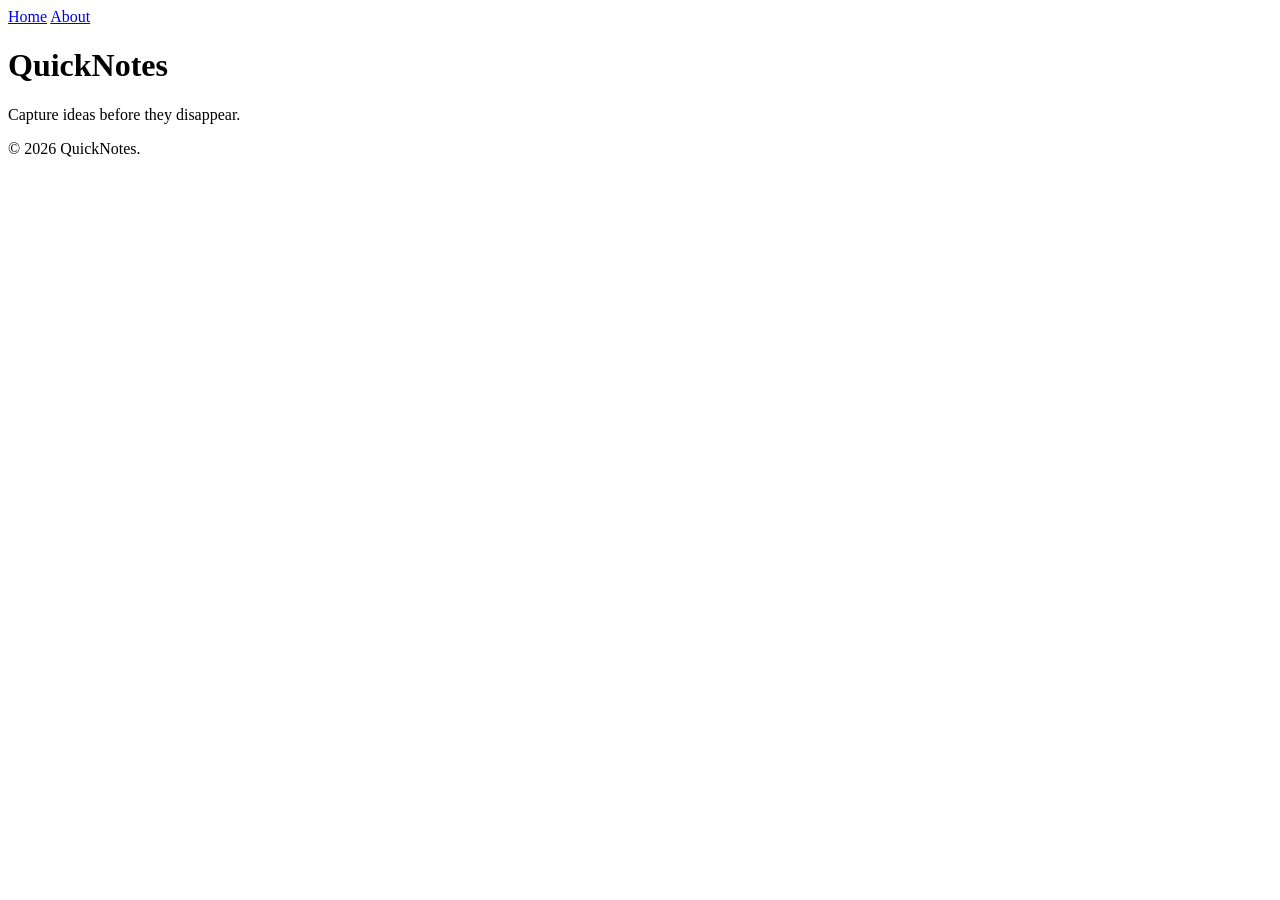
<file: web-foundations-days/day1/index.html>
<!DOCTYPE html>
<html lang = "en">
    <head>
        <meta charset=""UTF-8" />
     <meta name="viewport" content="width=device-width, initial-scale=1.0" />
    <title>QuickNotes</title> 

    </head>
    <body>
        <header>
            <nav>

                <a href="index.html">Home</a> 
                <a href="about.html">About</a> 

            </nav>
            

        </header>
        <main>
            <h1>QuickNotes</h1>
            <p>Capture ideas before they disappear.</p>

        </main>
        <footer>
            <p>&copy; 2026 QuickNotes.</p>
        </footer>
    </body>
</html>
</file>
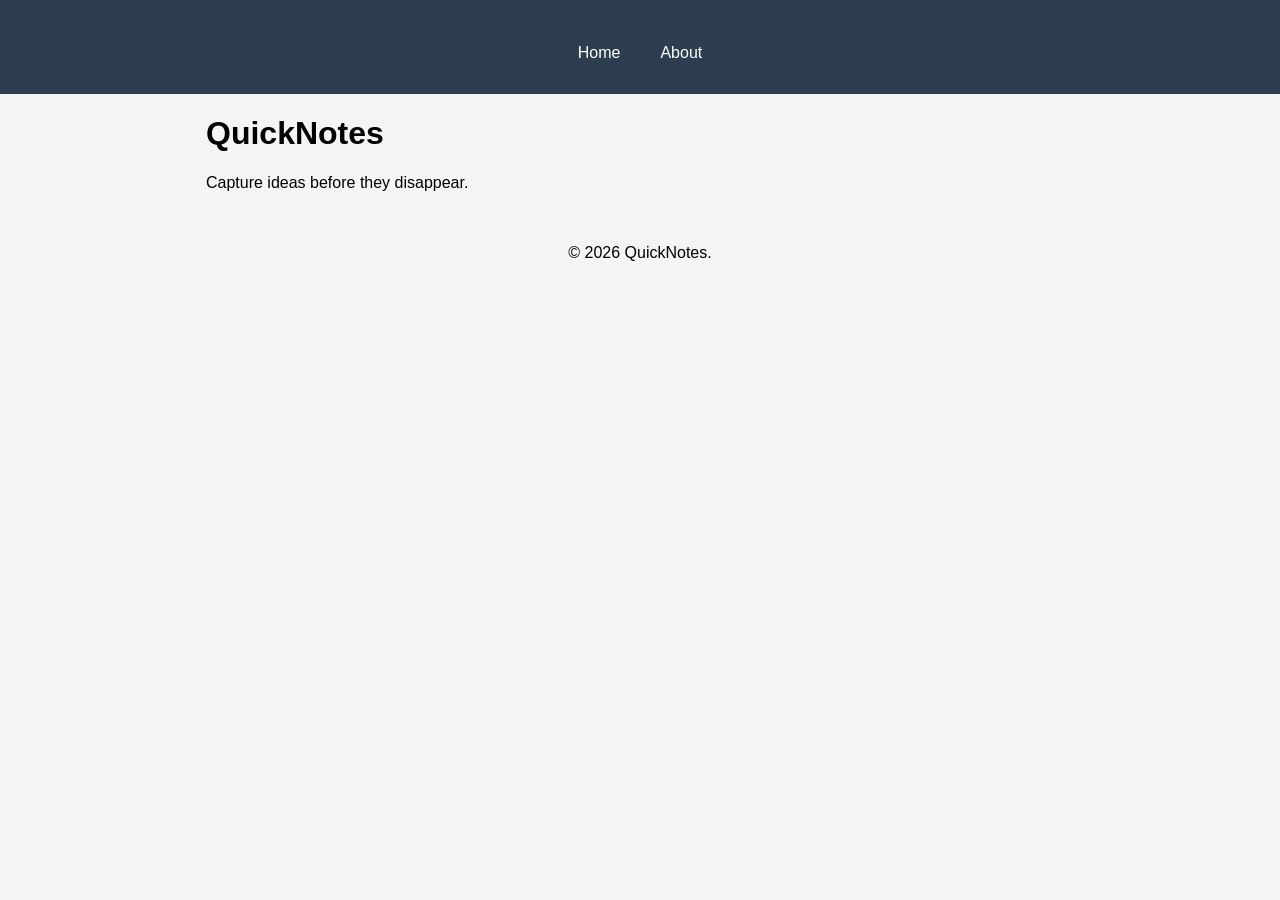
<file: web-foundations-days/day2/index.html>
<!DOCTYPE html>
<html lang = "en">
    <head>
        <meta charset=""UTF-8" />
     <meta name="viewport" content="width=device-width, initial-scale=1.0" />
    <title>QuickNotes</title> 
    <link rel="stylesheet" href="style.css" />


    </head>
    <body>
        <header>
            <nav>

                   <a href="index.html">Home</a> 
               <a href="about.html">About</a> 

            </nav>
            

        </header>
        <main>
            <h1>QuickNotes</h1>
            <p>Capture ideas before they disappear.</p>

        </main>
        <footer>
            <p>&copy; 2026 QuickNotes.</p>
        </footer>
    </body>
</html>
</file>
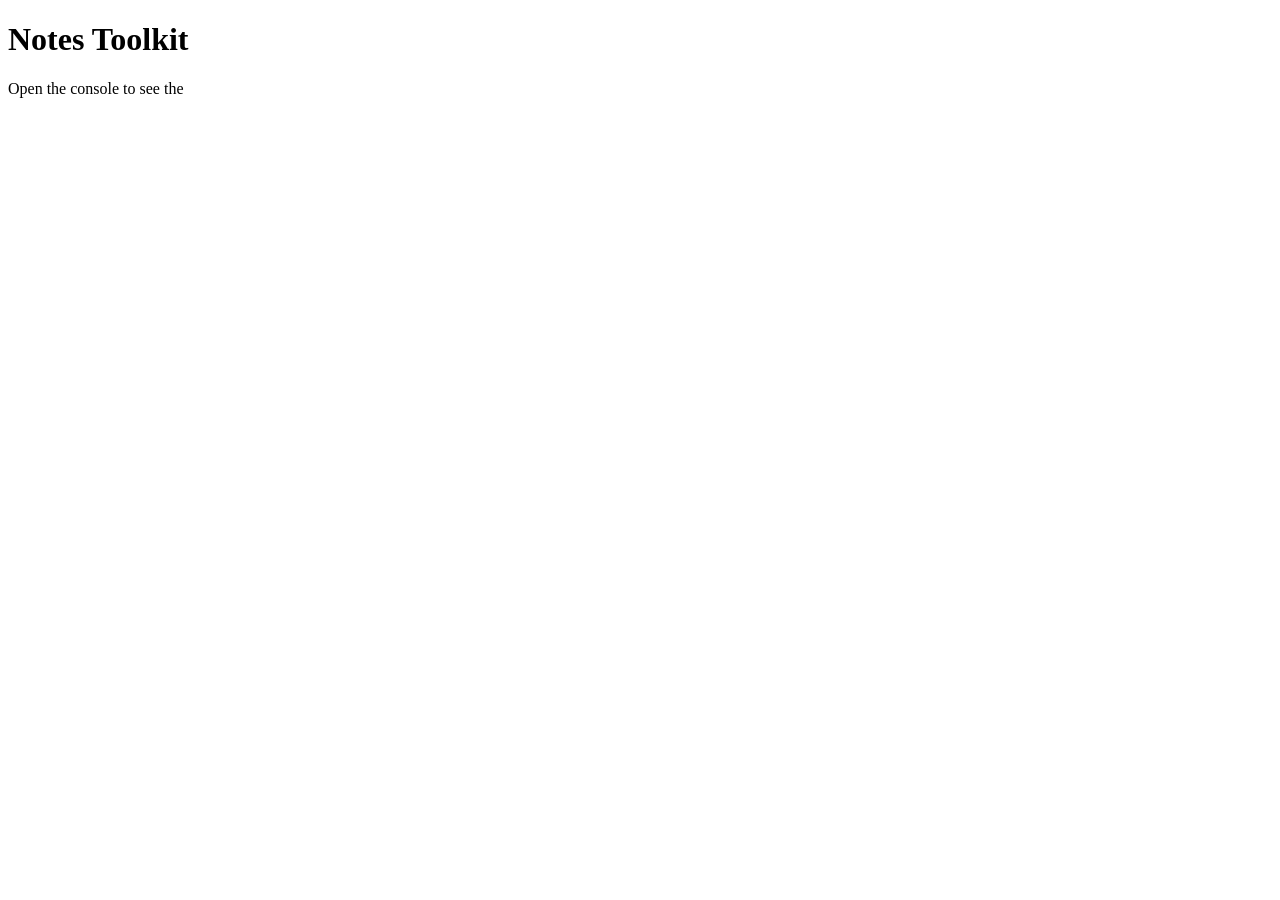
<file: web-foundations-days/day3/index.html>
<!DOCTYPE html>
<html lang = "en">
    <head>
        <meta charset=""UTF-8" />
     <meta name="viewport" content="width=device-width, initial-scale=1.0" />
    <title>QuickNotes</title> 

    <script src="script.js" defer></script>


    </head>
    <body>
       <h1>Notes Toolkit</h1>
       <p>Open the console to see the</p>
    </body>
</html>
</file>
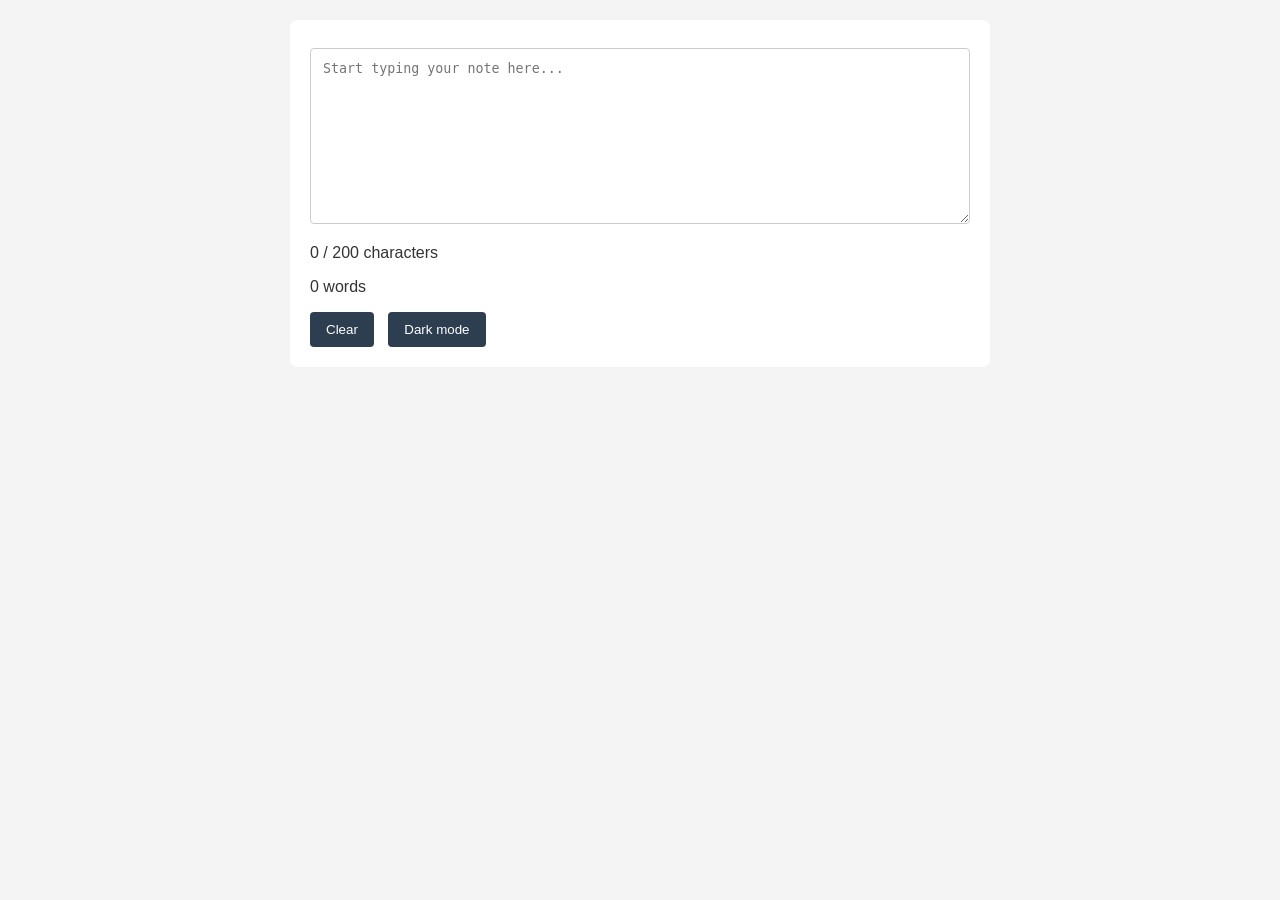
<file: web-foundations-days/day4/index.html>
<!DOCTYPE html>
<html lang ="eng">
    <head>
        <meta charset="UTF-8" />
        <meta name="viewport" content="width=device-width, initial-scale=1.0" />
        <title>QuickNotes Draft Pad</title>
        <link rel="stylesheet" href="style.css" />
        <script src="script.js" defer></script>
    </head>

    <body>
        <main>
            <label for="note-text"></label>

            <textarea id="note-text" rows="10" placeholder="Start typing your note here..."></textarea>
            <p id="char-count">0 / 200 characters</p>
            <p id="word-count">0  words</p>
            <button id="clear-btn">Clear</button>
            <button id="theme-toggle">Dark mode</button>

        </main>
    </body>
</html>
</file>
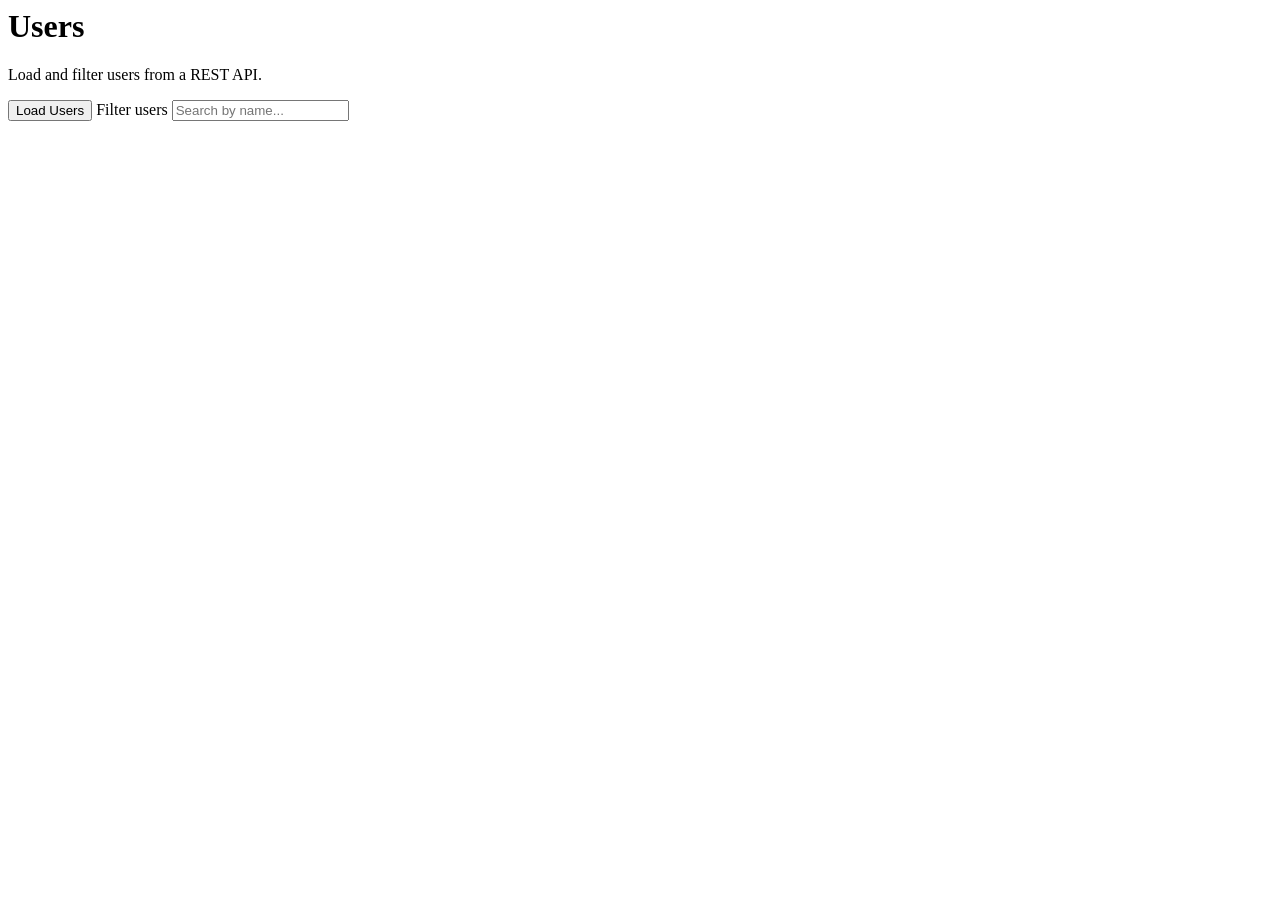
<file: web-foundations-days/day5/index.html>
<html lang="en">
<head>
    <meta charset="UTF-8">
    <meta name="viewport" content="width=device-width, initial-scale=1.0">

    <title>Day 5 - Users</title>

    <script src="users.js" defer></script>
</head>

<body>

    <header>
        <h1>Users</h1>
        <p>Load and filter users from a REST API.</p>
    </header>

    <main>

        <button id="load-users" type="button">Load Users</button>

        <label for="filter-input">Filter users</label>
        <input
            type="search"
            id="filter-input"
            placeholder="Search by name..."
        >

        <p id="status"></p>

        <ul id="users-list"></ul>

    </main>

</body>
</html>
</file>
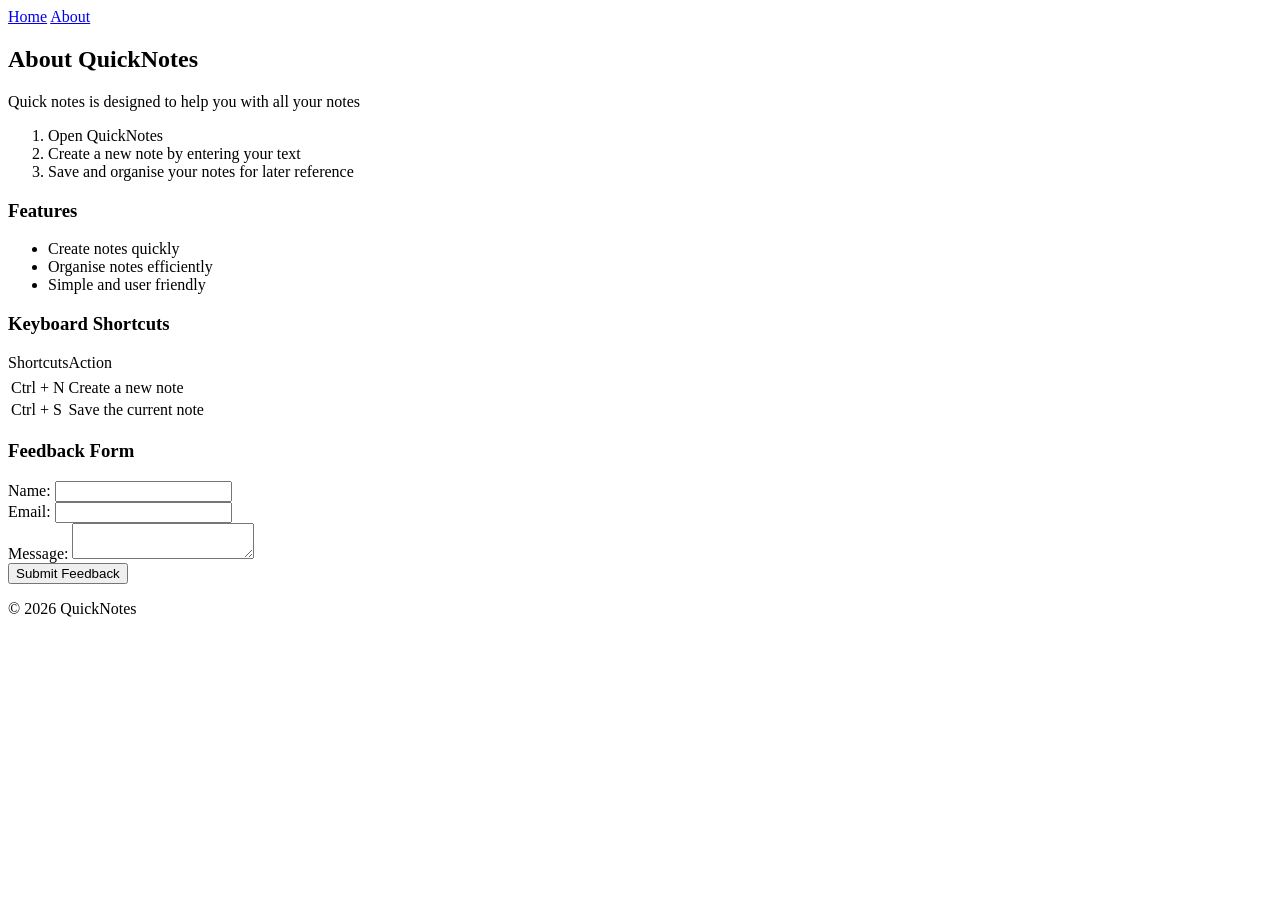
<file: web-foundations-days/day1/about.html>
<!DOCTYPE html>
<html lang = "en">
    <head>
        <meta charset=""UTF-8" />
     <meta name="viewport" content="width=device-width, initial-scale=1.0" />
    <title>QuickNotes</title> 

    </head>
    <body>
        <nav>

                <a href="index.html">Home</a> 
                <a href="about.html">About</a>

        </nav>
        <main>
            <h2>About QuickNotes</h2>
            <p>Quick notes is designed to help you with all your notes</p>
            <section>
                <ol>
                    <li>Open QuickNotes</li>
                    <li>Create a new note by entering your text</li>
                    <li>Save and organise your notes for later reference</li>
                </ol>
            </section>
            <section>
                <h3>Features</h3>
                <ul>
                    <li>Create notes quickly</li>
                    <li>Organise notes efficiently</li>
                    <li>Simple and user friendly</li>
                </ul>


            </section>
            <section>
                <h3>Keyboard Shortcuts</h3>

                <table>
                    <thead>
                        <tr>Shortcuts</tr>
                        <tr>Action</tr>
                    </thead>
                    <tbody>
                        <tr>
                            <td>Ctrl + N</td>
                            <td>Create a new note</td>
                        </tr>
                        <tr>
                            <td>Ctrl + S</td>
                            <td>Save the current note</td>
                        </tr>
                        
                    </tbody>
                </table>

            </section>
            <section>
                <h3>Feedback Form</h3>
                <div>
                    <label for="name">Name:</label>
                    <input type="text" id="name" required />
                </div>
                <div>
                    <label for="email">Email:</label>
                    <input type="email" name="email" required />
                </div>
                <div>
                    <label for="message">Message:</label>
                    <textarea id="message" name="mesage" required></textarea>
                </div>
                <button type="submit">Submit Feedback</button>
            </section>
        </main>
        <footer>
            <p>&copy 2026 QuickNotes</p>

        </footer>
    </body>
</html>
</file>
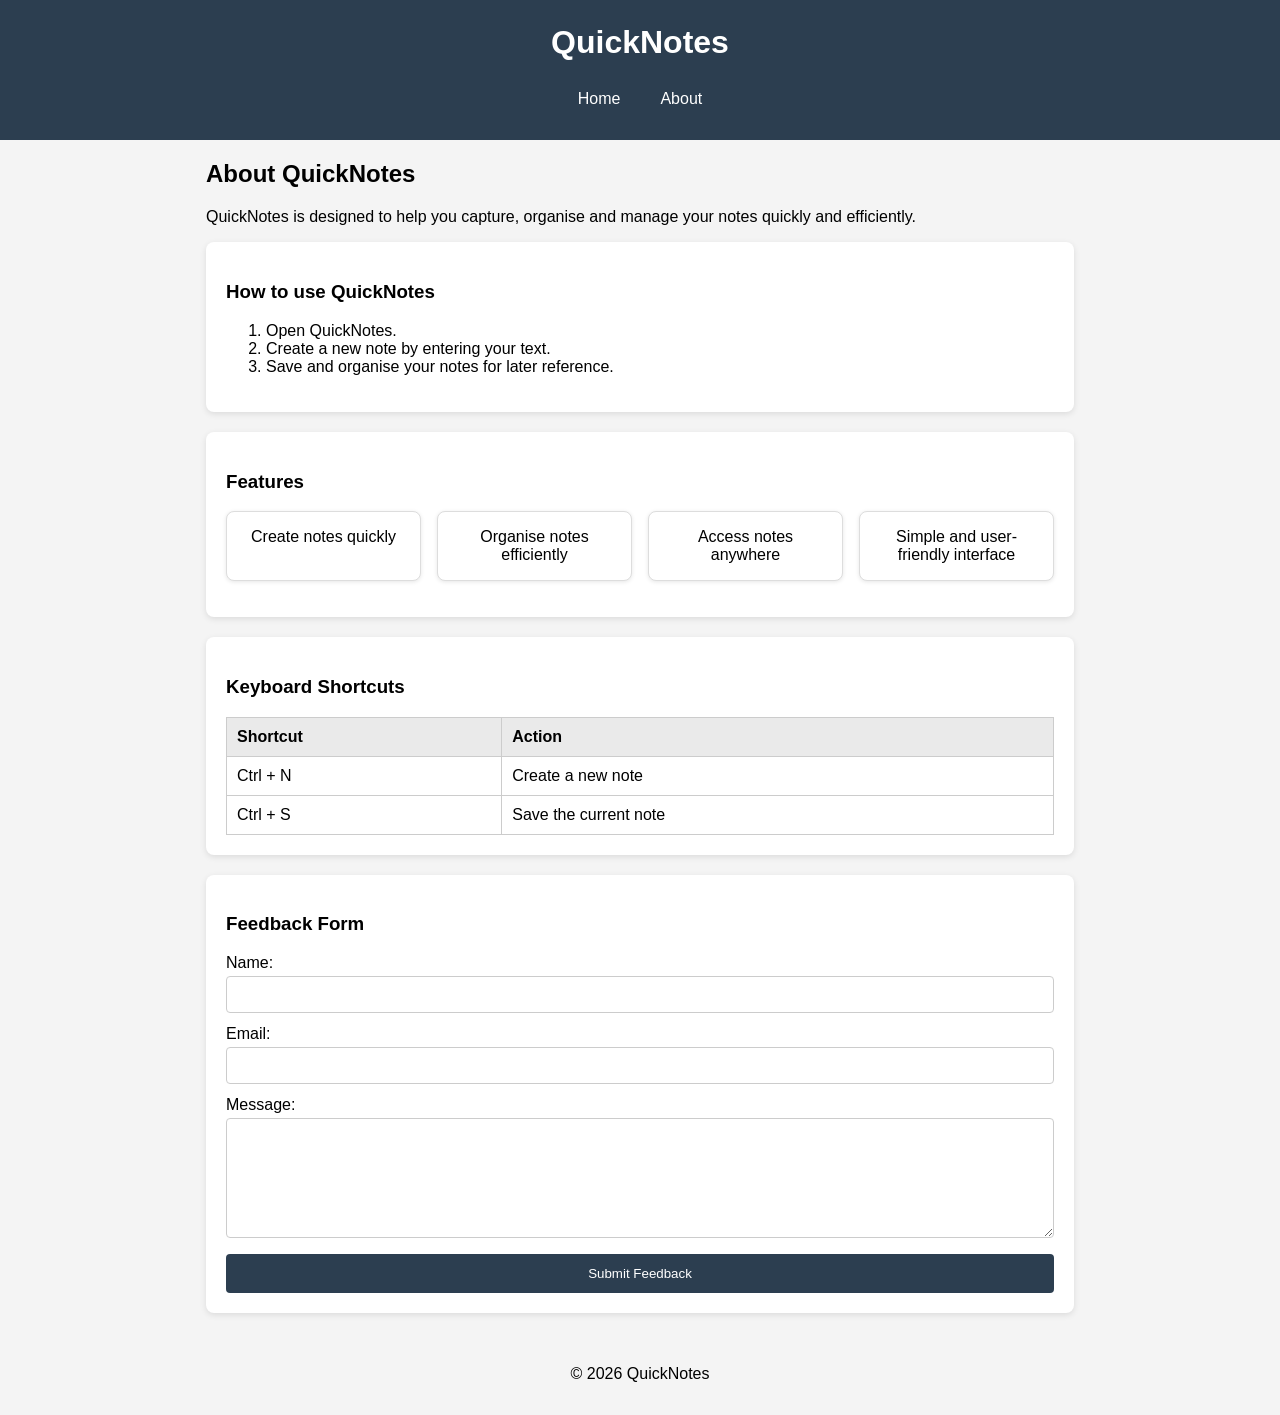
<file: web-foundations-days/day2/about.html>
<!DOCTYPE html>
<html lang="en">
<head>
    <meta charset="UTF-8" />
    <meta name="viewport" content="width=device-width, initial-scale=1.0" />
    <title>About QuickNotes</title>
    <link rel="stylesheet" href="style.css" />
</head>
<body>
    <header>
        <h1>QuickNotes</h1>

        <nav>
            <a href="index.html">Home</a>
            <a href="about.html">About</a>
        </nav>
    </header>

    <main>
        <h2>About QuickNotes</h2>

        <p>
            QuickNotes is designed to help you capture, organise and manage
            your notes quickly and efficiently.
        </p>

        <section>
            <h3>How to use QuickNotes</h3>

            <ol>
                <li>Open QuickNotes.</li>
                <li>Create a new note by entering your text.</li>
                <li>Save and organise your notes for later reference.</li>
            </ol>
        </section>

        <section>
            <h3>Features</h3>

            <ul class="features">
                <li>Create notes quickly</li>
                <li>Organise notes efficiently</li>
                <li>Access notes anywhere</li>
                <li>Simple and user-friendly interface</li>
            </ul>
        </section>

        <section>
            <h3>Keyboard Shortcuts</h3>

            <table>
                <thead>
                    <tr>
                        <th>Shortcut</th>
                        <th>Action</th>
                    </tr>
                </thead>

                <tbody>
                    <tr>
                        <td>Ctrl + N</td>
                        <td>Create a new note</td>
                    </tr>

                    <tr>
                        <td>Ctrl + S</td>
                        <td>Save the current note</td>
                    </tr>
                </tbody>
            </table>
        </section>

        <section>
            <h3>Feedback Form</h3>

            <form>
                <div>
                    <label for="name">Name:</label>

                    <input
                        type="text"
                        id="name"
                        name="name"
                        required
                    />
                </div>

                <div>
                    <label for="email">Email:</label>

                    <input
                        type="email"
                        id="email"
                        name="email"
                        required
                    />
                </div>

                <div>
                    <label for="message">Message:</label>

                    <textarea
                        id="message"
                        name="message"
                        required
                    ></textarea>
                </div>

                <button type="submit">
                    Submit Feedback
                </button>
            </form>
        </section>
    </main>

    <footer>
        <p>&copy; 2026 QuickNotes</p>
    </footer>
</body>
</html>
</file>
<file: web-foundations-days/day2/style.css>
/* Box-sizing reset */
*,
*::before,
*::after {
    box-sizing: border-box;
}
body{
    margin: 0;
    font-family: Arial, sans-serif;
    background-color: #f4f4f4;
}

/* Header */
header{
    background-color: #2c3e50;
    color: white;
    text-align: center;
    padding: 24px;
}
header h1{
    margin-top: 0;
}

/* Navigation using Flexbox */
nav{
    display: flex;
    justify-content: center;
    gap: 16px;
    margin-top: 12px;
}

nav a{
    color: white;
    text-decoration: none;
    padding: 8px 12px;
    border-radius: 4px;
    transition: background-color 0.3s ease;
}
nav a:hover{
    background-color: rgba(255, 255, 255, 0.2);
}

/* Main layout */
main {
    max-width: 900px;
    margin: 20px auto;
    padding: 0 16px;
}

/* Card-style sections */
section{
    background-color: white;
    padding: 20px;
    margin-bottom: 20px;
    border-radius: 8px;
    box-shadow: 0 2px 6px rgba(0, 0, 0, 0.1);
}

/* Features grid */
.features{
    list-style: none;
    padding: 0;
    display: grid;
    grid-template-columns: repeat(auto-fit, minmax(180px, 1fr));
    gap: 16px;
}

.features li {
background-color: #ffffff;
border: 1px solid #ddd;
border-radius: 8px;
padding: 16px;
text-align: center;
box-shadow: 0 1px 4px rgba(0, 0, 0, 0.1);
}

/* Table styling */
table{
    width: 100%;
    border-collapse: collapse;
}
th, td{
    border: 1px solid #ccc;
    padding: 10px;
    text-align: left;
}
th {
    background-color: #eaeaea;
}
form{
    display: flex;
    flex-direction: column;
    gap: 12px;
}
label {
    display: block;
    margin-bottom: 4px;
}

input, textarea{
    width: 100%;
    padding: 10px;
    border: 1px solid #ccc;
    border-radius: 4px;
}

textarea{
    min-height: 120px;
    resize: vertical;

}

button{
    background-color: #2c3e50;
    color: white;
    border: none;
    padding: 12px;
    border-radius: 4px;
    cursor: pointer;
    transition: background-color 0.3s ease, trnasform 0.3s ease;

}

button:hover{
    background-color: #1a252f;
    transform: translateY(-2px);
}

/* Footer */
footer{
    text-align: center;
    padding: 16px;
}

/* Media query */
@media (max-width: 600px) {
header {
padding: 16px;
}
 
header h1 {
font-size: 1.5rem;
}
 
nav {
flex-direction: column;
align-items: center;
}
 
main {
padding: 0 12px;
}
}
</file>
<file: web-foundations-days/day4/style.css>
:root {
    --background: #f4f4f4;
    --surface: #ffffff;
    --text: #333333;
    --border: #cccccc;
    --button: #2c3e50;
    --button-text: #ffffff;
}

body.dark {
    --background: #1e1e1e;
    --surface: #2d2d2d;
    --text: #f4f4f4;
    --border: #666666;
    --button: #4a90e2;
    --button-text: #ffffff;
}

* {
    box-sizing: border-box;
}

body {
    margin: 0;
    padding: 20px;
    font-family: Arial, sans-serif;
    background-color: var(--background);
    color: var(--text);
}

main {
    max-width: 700px;
    margin: 0 auto;
    background-color: var(--surface);
    padding: 20px;
    border-radius: 8px;
}

label {
    display: block;
    margin-bottom: 8px;
    font-weight: bold;
}

textarea {
    width: 100%;
    padding: 12px;
    border: 1px solid var(--border);
    border-radius: 4px;
    resize: vertical;
}

button {
    margin-right: 10px;
    padding: 10px 16px;
    border: none;
    border-radius: 4px;
    background-color: var(--button);
    color: var(--button-text);
    cursor: pointer;
}

.warning {
    color: orange;
}

.over {
    color: red;
    font-weight: bold;
}
</file>
